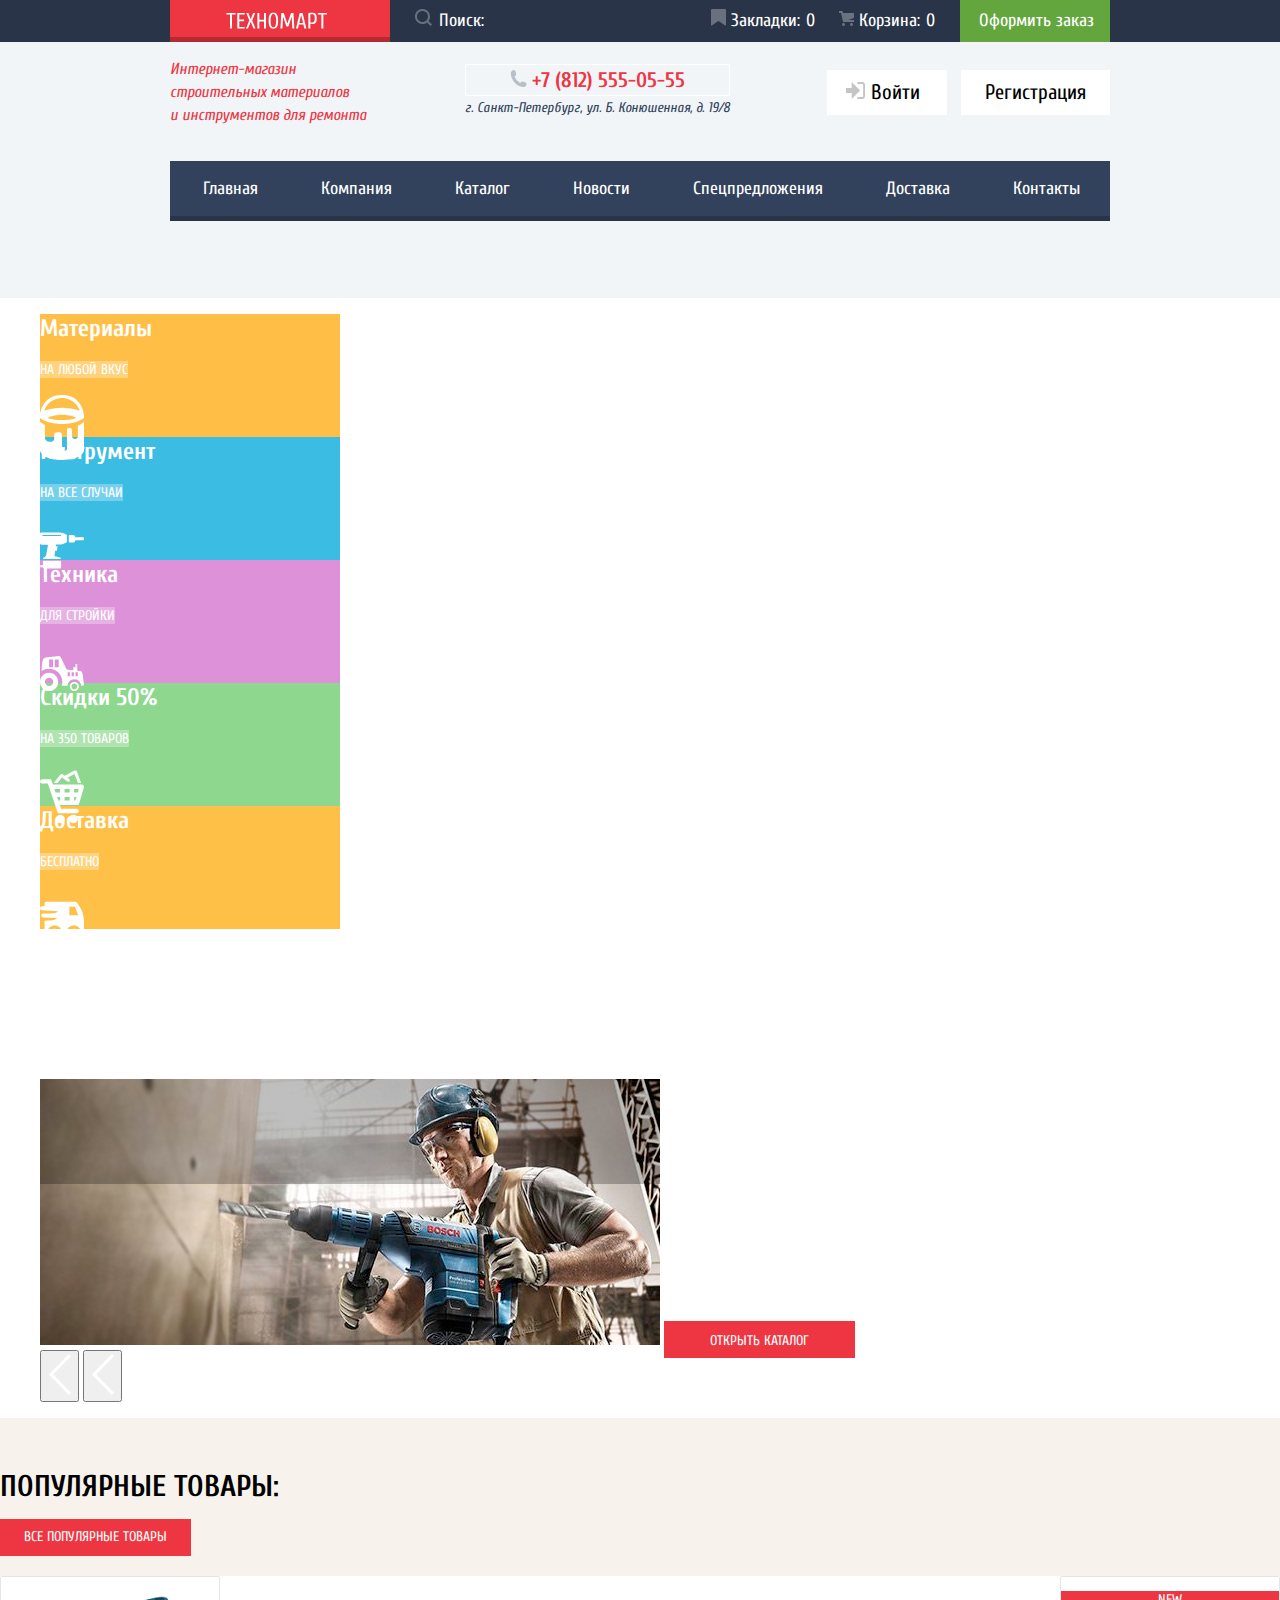
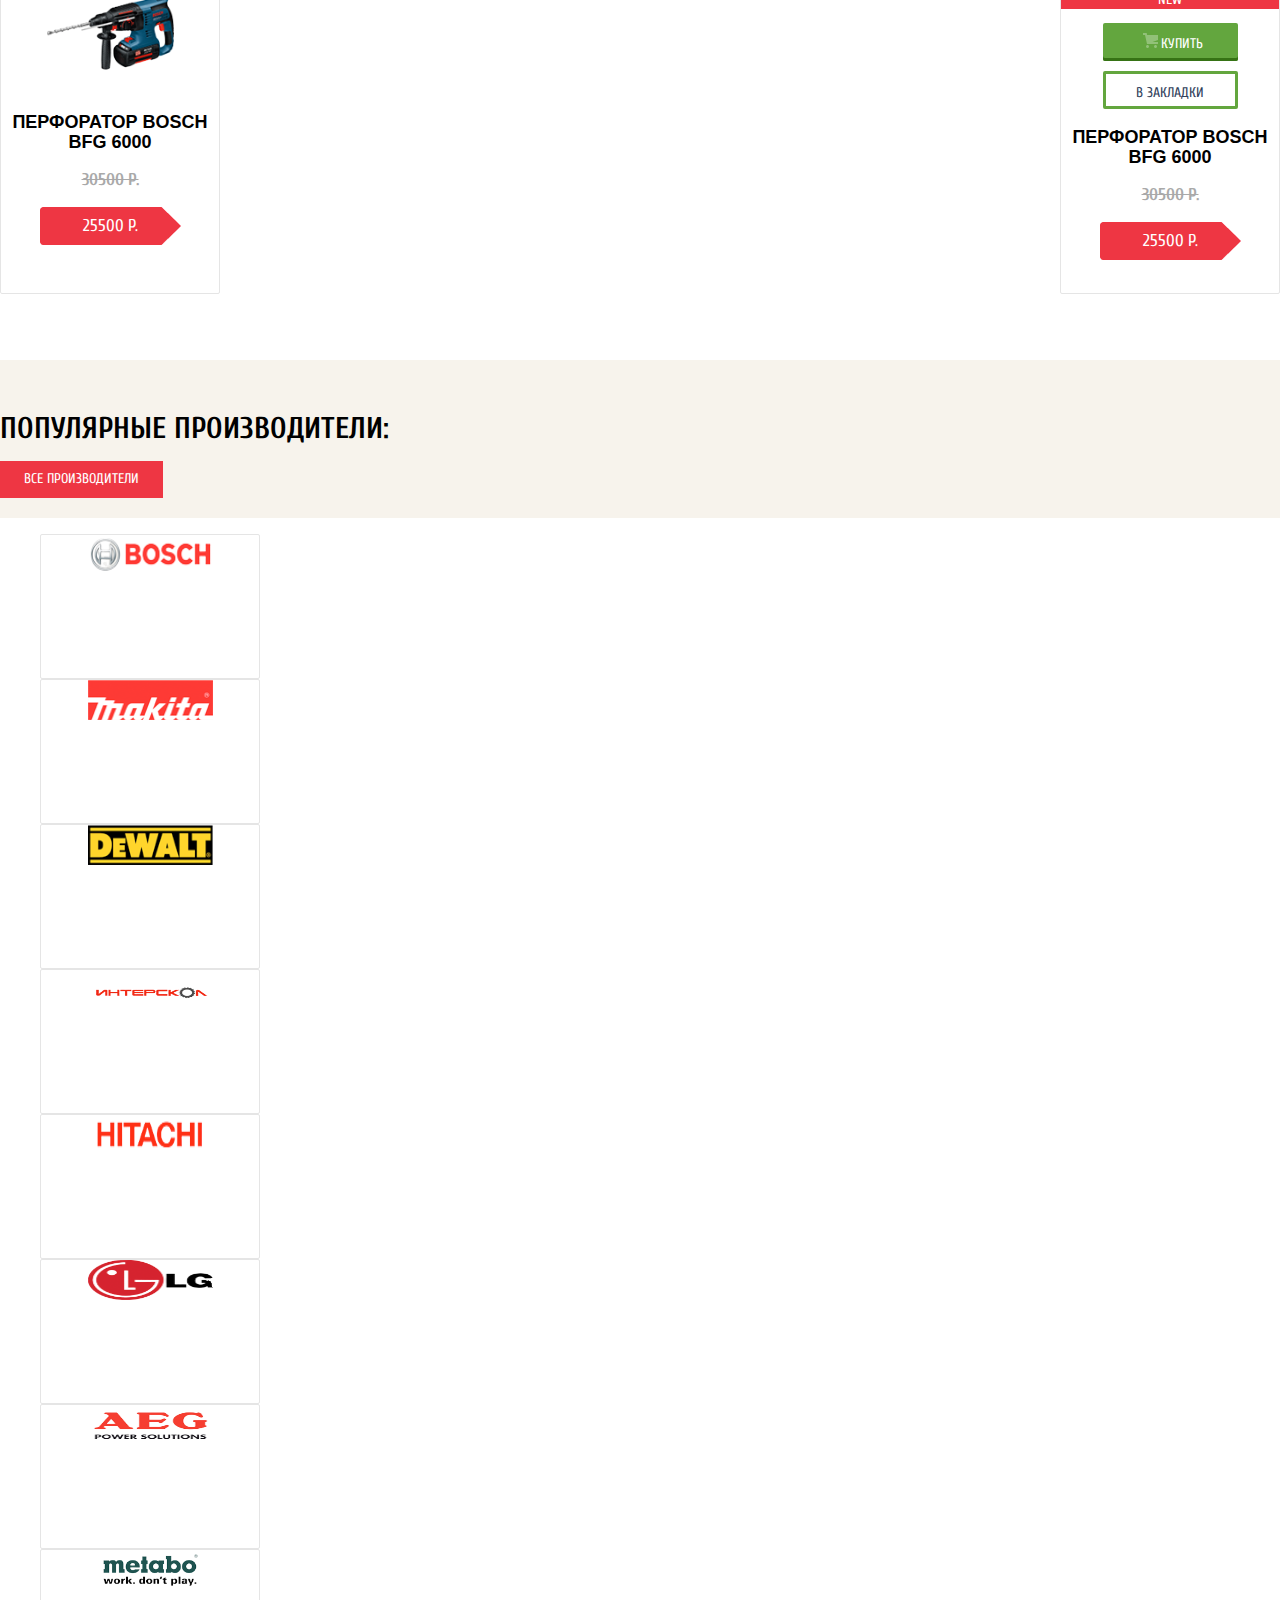
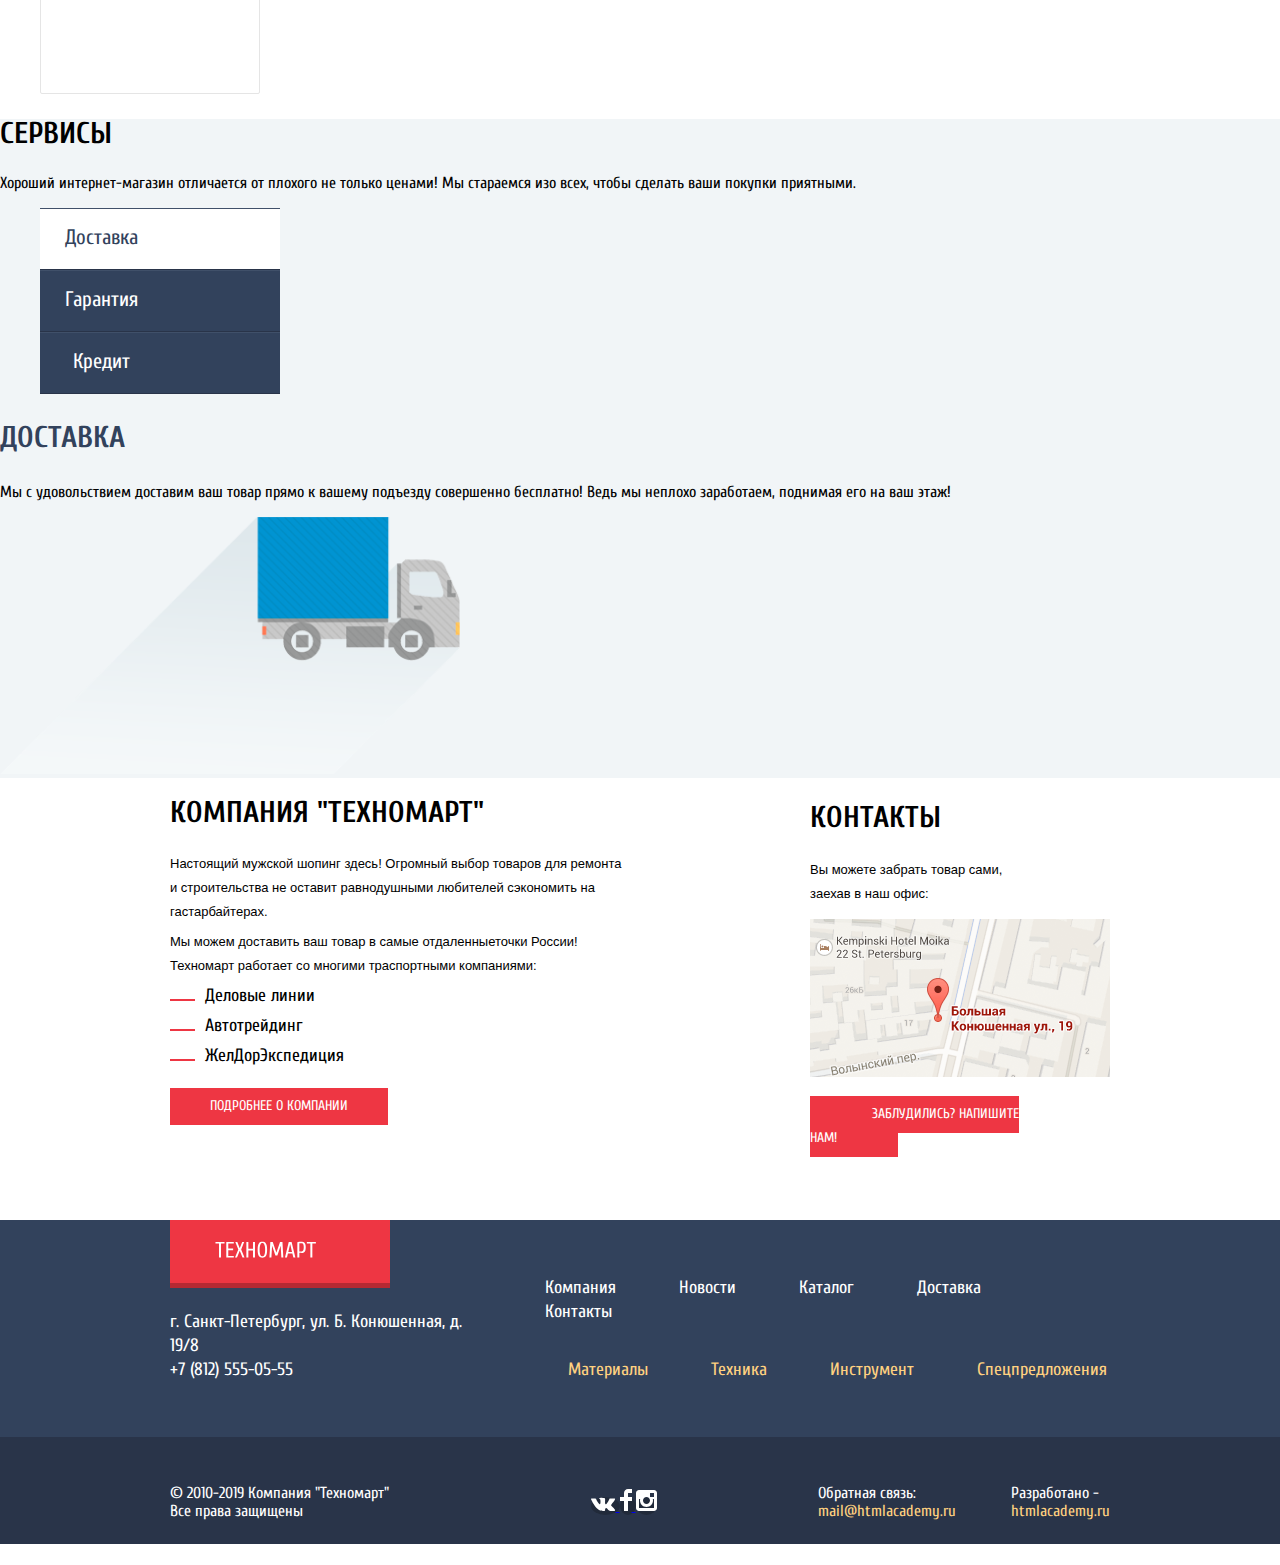
<file: index.html>
<!DOCTYPE html>
<html lang="ru">

<head>
  <meta charset="utf-8">
  <meta name="keywords" content="интернет-магазин, строительные-материалы, ремонт, инструменты">
  <meta name="description" content="Интернет-магазин строительных материалов и инструментов для ремонта">
  <title>Техномарт</title>
  <link rel="stylesheet" href="https://fonts.googleapis.com/css2?family=Cuprum:ital,wght@0,400;0,700;1,400&display=swap">
  <link rel="stylesheet" href="css/normalize.css">
  <link rel="stylesheet" href="css/style.css">
</head>

<body>

  <header>

    <div class="header_menu">
      <div class="header_menu_content container">

      <a class="logo_box">
        <img src="img/logo.svg" width="107" height="17" alt="логотип техномарт">
      </a>
      <form class="header_menu_btn btn_search" action="https://echo.htmlacademy.ru" method="get">
        <img src="img/icon_search.svg" width="17" height="17" alt="">
        <input class="search_field" type="search" placeholder="Поиск:" aria-label="поиск">
      </form>
      <a class="header_menu_btn" href="blank.html" aria-label="закладки">
        <img src="img/icon_bookmark.svg" width="15" height="15" alt="">
        <span>Закладки:</span>
        <span class="counter">0</span>
      </a>
      <a class="header_menu_btn" href="blank.html" aria-label="корзина">
        <img src="img/icon_cart.svg" width="15" height="15" alt="">
        <span>Корзина:</span>
        <span class="counter">0</span>
      </a>
      <a class="header_menu_btn btn_buy" href="blank.html">Оформить заказ</a>

    </div>
  </div>

  <div class="header_info">
    <div class="container">
      <div class="header_info_content">

        <p class="header_about">
          Интернет-магазин
          строительных материалов<br>
          и инструментов для ремонта
        </p>

        <div class="header_contacts">
          <div class="header_phone">
            <img src="img/icon_phone.svg" width="17" height="17" alt=""/>
            <span>+7 (812) 555-05-55</span>
          </div>
          <address>
            г. Санкт-Петербург, ул. Б. Конюшенная, д. 19/8
          </address>
        </div>

        <div class="header_user_menu">
          <a class="btn_login" href="blank.html" aria-label="войти">
            <img src="img/icon_login.svg" width="20" height="17" alt="">
            <span>Войти</span>
          </a>
          <a class="btn_signup" href="blank.html">Регистрация</a>
        </div>

      </div>

      <nav class="header_nav">
        <ul>
          <li>
            <a href="blank.html">Главная</a>
          </li>
          <li>
            <a href="blank.html">Компания</a>
          </li>
          <li>
            <a href="catalog.html">Каталог</a>
          </li>
          <li>
            <a href="blank.html">Новости</a>
          </li>
          <li>
            <a href="blank.html">Спецпредложения</a>
          </li>
          <li>
            <a href="blank.html">Доставка</a>
          </li>
          <li>
            <a href="blank.html">Контакты</a>
          </li>
        </ul>
      </nav>

    <div class="header_spacer">
    </div>

    </div>
  </div>

</header>

<main>

  <ul class="cards_grid">
    <li>
      <div class="cards_grid_item card_bg_materials">
        <p class="cards_grid_item_mark visually_hidden">new</p>
        <div class="cards_grid_item_text">
          <p class="cards_grid_item_title">Материалы</p>
          <p><a class="cards_grid_item_desc" href="#">на любой вкус</a></p>
        </div>
        <img src="img/icon_materials.svg" width="78" height="62" alt="">
      </div>
    </li>
    <li>
      <div class="cards_grid_item card_bg_tools">
        <p class="cards_grid_item_mark visually_hidden">new</p>
        <div class="cards_grid_item_text">
          <p class="cards_grid_item_title">Инструмент</p>
          <p><a class="cards_grid_item_desc" href="#">на все случаи</a></p>
        </div>
        <img src="img/icon_tools.svg" width="78" height="62" alt="">
      </div>
    </li>
    <li>
      <div class="cards_grid_item card_bg_tech">
        <p class="cards_grid_item_mark visually_hidden">new</p>
        <div class="cards_grid_item_text">
          <p class="cards_grid_item_title">Техника</p>
          <p><a class="cards_grid_item_desc" href="#">для стройки</a></p>
        </div>
        <img src="img/icon_tech.svg" width="78" height="62" alt="">
      </div>
    </li>
    <li>
      <div class="cards_grid_item card_bg_discounts">
        <p class="cards_grid_item_mark visually_hidden">new</p>
        <div class="cards_grid_item_text">
          <p class="cards_grid_item_title">Скидки 50%</p>
          <p><a class="cards_grid_item_desc" href="#">на 350 товаров</a></p>
        </div>
        <img src="img/icon_discounts.svg" width="78" height="62" alt="">
      </div>
    </li>
    <li>
      <div class="cards_grid_item card_bg_delivery">
        <p class="cards_grid_item_mark visually_hidden">new</p>
        <div class="cards_grid_item_text">
          <p class="cards_grid_item_title">Доставка</p>
          <p><a class="cards_grid_item_desc" href="#">бесплатно</a></p>
        </div>
        <img src="img/icon_delivery.svg" width="78" height="62" alt="">
      </div>
    </li>
    <li>
      <div class="slideshow">
        <div class="slideshow_current">
          <p class="slideshow_title">перфораторы</p>
          <p class="slideshow_desc">Настоящие мужские игрушки</p>
          <img src="img/perforators.jpg" width="620" height="266" alt="суровый мужик с крутым перфоратором">
          <a href="catalog.html">открыть каталог</a>
        </div>
        <button type="button">
          <img src="img/icon_button_left.svg" width="23" height="41" alt="кнопка влево">
        </button>
        <button type="button">
          <img src="img/icon_button_left.svg" width="23" height="41" alt="кнопка вправо">
        </button>
      </div>
    </li>
  </ul>

  <section>
    <div class="main_section_header">
      <h2>популярные товары:</h2>
      <a href="blank.hml">все популярные товары</a>
    </div>
    <ul class="catalog_list">

      <!-- product 1 -->
      <li class="catalog_item">
        <p class="catalog_item_mark visually_hidden">new</p>
        <div class="catalog_active_item_buttons visually_hidden">
          <a class="catalog_item_to_cart" href="popup_buy.html">
            <img src="img/icon_cart.svg" width="15" height="15" alt="">купить</a>
          <a class="catalog_item_to_bookmarks" href="#">в закладки</a>
        </div>
        <a href="blank.html">
          <img src="img/perforator_bosh_bfg6000.png" width="127" height="112" alt="Перфоратор BOSCH BFG 6000">
        </a>
        <h3>Перфоратор BOSCH BFG 6000</h3>
        <div class="product_prices">
          <p>30500 P.</p>
          <button type="button">25500 Р.</button>
        </div>
      </li>

      <!-- product 2 -->
      <li class="catalog_item">
        <p class="catalog_item_mark">new</p>
        <div class="catalog_active_item_buttons">
          <a class="catalog_item_to_cart" href="popup_buy.html">
            <img src="img/icon_cart.svg" width="15" height="15" alt="">купить</a>
          <a class="catalog_item_to_bookmarks" href="#">в закладки</a>
        </div>
        <a href="blank.html" class="visually_hidden">
          <img src="img/perforator_bosh_bfg6000.png" width="127" height="112" alt="Перфоратор BOSCH BFG 6000">
        </a>
        <h3>Перфоратор BOSCH BFG 6000</h3>
        <div class="product_prices">
          <p>30500 P.</p>
          <button type="button">25500 Р.</button>
        </div>
      </li>

    </ul>
  </section>

  <section>
    <div class="main_section_header">
      <h2>популярные производители:</h2>
      <a href="blank.hml">все производители</a>
    </div>
    <ul class="manufacturer_list">
      <li class="manufacturer_item">
        <a href="blank.html" aria-label="производитель BOSH">
          <img src="img/logo_bosch.png" width="125" height="40" alt="logo BOSCH">
        </a>
      </li>
      <li class="manufacturer_item">
        <a href="blank.html" aria-label="производитель Makita">
          <img src="img/logo_makita.png" width="125" height="40" alt="logo Makita">
        </a>
      </li>
      <li class="manufacturer_item">
        <a href="blank.html" aria-label="производитель DEWALT">
          <img src="img/logo_dewalt.png" width="125" height="40" alt="logo DEWALT">
        </a>
      </li>
      <li class="manufacturer_item">
        <a href="blank.html" aria-label="производитель ИНТЕРСКОЛ">
          <img src="img/logo_interskol.png" width="125" height="40" alt="logo ИНТЕРСКОЛ">
        </a>
      </li>
      <li class="manufacturer_item">
        <a href="blank.html" aria-label="производитель HITACHI">
          <img src="img/logo_hitachi.png" width="125" height="40" alt="logo HITACHI">
        </a>
      </li>
      <li class="manufacturer_item">
        <a href="blank.html" aria-label="производитель LG">
          <img src="img/logo_lg.png" width="125" height="40" alt="logo LG">
        </a>
      </li>
      <li class="manufacturer_item">
        <a href="blank.html" aria-label="производитель AEG">
          <img src="img/logo_aeg.png" width="125" height="40" alt="logo AEG">
        </a>
      </li>
      <li class="manufacturer_item">
        <a href="blank.html" aria-label="производитель METABO">
          <img src="img/logo_metabo.png" width="125" height="40" alt="logo METABO">
        </a>
      </li>
    </ul>
  </section>

  <section class="services">
    <h2>сервисы</h2>
    <p>
      Хороший интернет-магазин отличается от плохого не только ценами!
      Мы стараемся изо всех, чтобы сделать ваши покупки приятными.
    </p>
    <div class="vertical_tabs">
      <ul class="vertical_tabs_menu">
        <li class="vertical_tabs_menu_item vertical_tabs_menu_item_active">
          <a href="#">Доставка</a>
        </li>
        <li class="vertical_tabs_menu_item">
          <a href="#">Гарантия</a>
        </li>
        <li class="vertical_tabs_menu_item">
          <a href="#">Кредит</a>
        </li>
      </ul>
      <div class="vertical_tabs_content">
        <section class="vertical_tabs_active">
          <h3>Доставка</h3>
          <p>
            Мы с удовольствием доставим ваш товар прямо
            к вашему подъезду совершенно бесплатно!
            Ведь мы неплохо заработаем,
            поднимая его на ваш этаж!
          </p>
          <a>
            <img src="img/delivery.png" width="460" height="260" alt="машинка символ доставки">
          </a>
        </section>
      </div>
    </div>
  </section>

  <div class="container">
    <div class="main_info">

      <section class="about">
        <h1>компания "техномарт"</h1>
        <p>
          Настоящий мужской шопинг здесь! Огромный выбор товаров для
          ремонта и строительства не оставит равнодушными любителей сэкономить
          на гастарбайтерах.
        </p>
        <div>
          <p>
            Мы можем доставить ваш товар в самые отдаленныеточки России!<br>
            Техномарт работает со многими траспортными компаниями:
          </p>
          <ul>
            <li>Деловые линии</li>
            <li>Автотрейдинг</li>
            <li>ЖелДорЭкспедиция</li>
          </ul>
        </div>
        <a class="link_important link_about_company" href="blank.html">ПОДРОБНЕЕ О КОМПАНИИ</a>
      </section>

      <section class="contacts">
        <h2>контакты</h2>
        <p>
          Вы можете забрать товар сами,<br>
          заехав в наш офис:
        </p>
        <div class="map">
          <img src="img/map.png" width="300" height="158" alt="карта показывающая как проехать в магазин">
        </div>
        <a class="link_important link_write_us" href="blank">ЗАБЛУДИЛИСЬ? НАПИШИТЕ НАМ!</a>
      </section>

    </div>
  </div>

</main>


<footer>

  <div class="footer_info">
    <div class="container">

      <div class="footer_info_content">

        <div class="footer_company_info">
          <a class="logo_box">
            <img src="img/logo.svg" width="136" height="21" alt="Логотип Техномарт">
          </a>
          <p class="footer_contacts">
          г. Санкт-Петербург, ул. Б. Конюшенная, д. 19/8<br>
          +7 (812) 555-05-55
          </p>
        </div>

        <div class="footer_nav">
          <ul class="footer_nav_main">
            <li><a href="blank.html">Компания</a></li>
            <li><a href="blank.html">Новости</a></li>
            <li><a href="catalog.html">Каталог</a></li>
            <li><a href="blank.html">Доставка</a></li>
            <li><a href="blank.html">Контакты</a></li>
          </ul>
          <ul class="footer_nav_subsections" >
            <li><a href="blank.html">Материалы</a></li>
            <li><a href="blank.html">Техника</a></li>
            <li><a href="blank.html">Инструмент</a></li>
            <li><a href="blank.html">Спецпредложения</a></li>
          </ul>
        </div>


      </div>
    </div>
  </div>

  <div class="footer_menu">
    <div class="footer_menu_content container">

      <p>
        &copy; 2010-2019 Компания "Техномарт"<br>
        Все права защищены
      </p>

      <section class="social_links">
        <h2 class="visually_hidden">соцсети</h2>
        <ul>
          <li class="social_links_item">
            <a href="#" aria-label="vkontakte">
              <img src="img/icon_vk.svg" width="25" height="15" alt="vkontakte">
            </a>
          </li>
          <li class="social_links_item">
            <a href="#" aria-label="facebook">
              <img src="img/icon_fb.svg" width="12" height="22" alt="facebook">
            </a>
          </li>
          <li class="social_links_item">
            <a href="#" aria-label="instagram">
              <img src="img/icon_insta.svg" width="21" height="21" alt="instagram">
            </a>
          </li>
        </ul>
      </section>

      <div class="copyright">
        <p>
          Обратная связь:<br>
          <a href="mailto:main@htmlacademy.ru">mail@htmlacademy.ru</a>
        </p>
        <p>
          Разработано -<br>
          <a href="htmlacademy.ru">htmlacademy.ru</a>
        </p>
      </div>

    </div>
  </div>

</footer>


<!-- popup map -->
<div class="visually_hidden">
  <!-- TODO map -->
  <button type="button">
    <img src="img/icon_close.svg" width="21" height="21" alt="">
  </button>
</div>


</body>
</html>
</file>
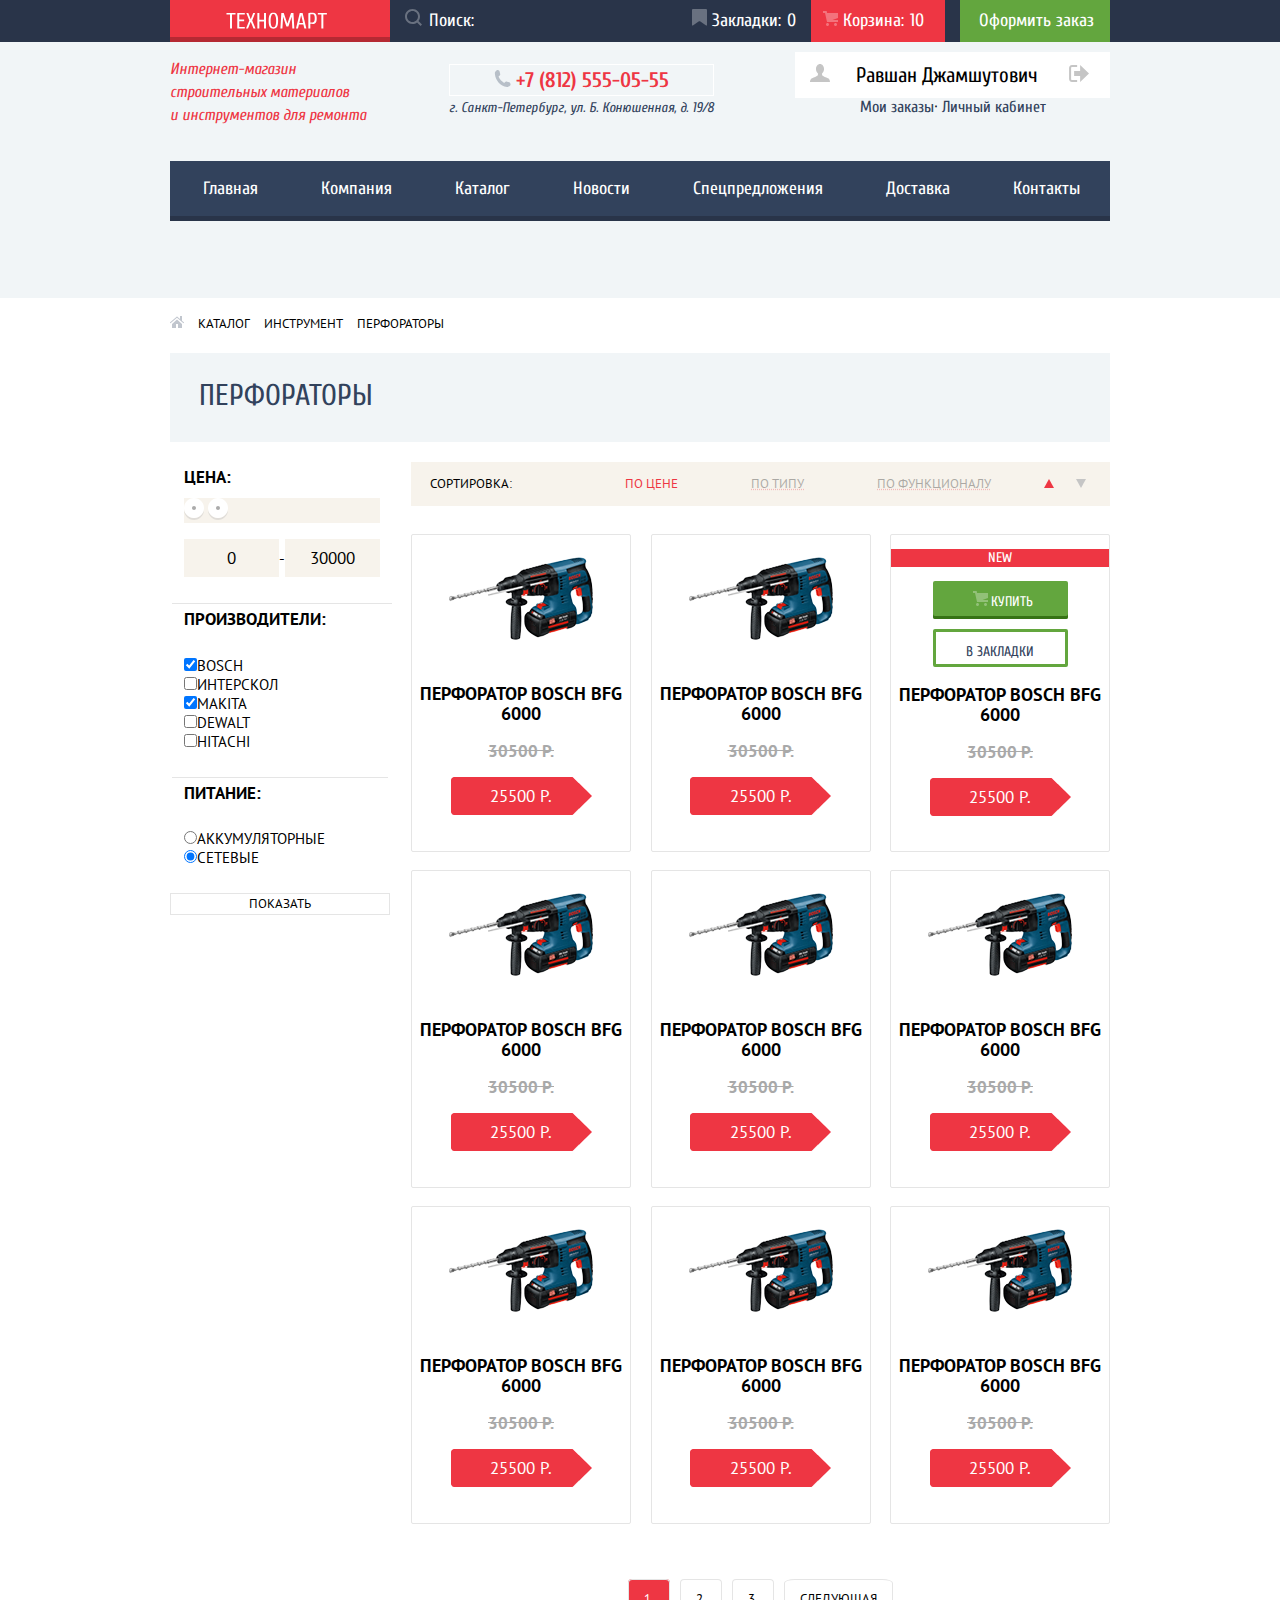
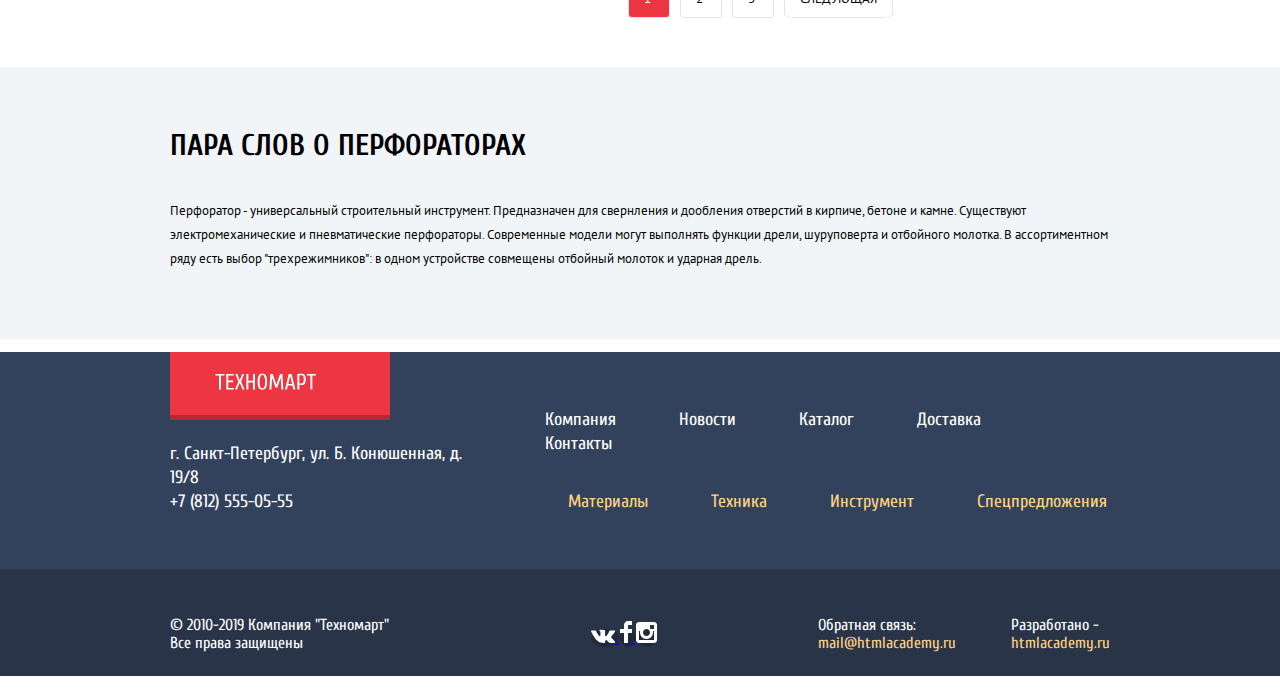
<file: catalog.html>
<!DOCTYPE html>
<html lang="ru">

<head>
  <meta charset="utf-8">
  <title>Техномарт: каталог</title>
  <link rel="stylesheet" href="https://fonts.googleapis.com/css2?family=Cuprum:ital,wght@0,400;0,700;1,400&display=swap">
  <link rel="stylesheet" href="https://fonts.googleapis.com/css2?family=PT+Sans:wght@400;700&display=swap">
  <link rel="stylesheet" href="css/normalize.css">
  <link rel="stylesheet" href="css/style.css">
</head>

<body>

<header>

  <div class="header_menu">
    <div class="header_menu_content container">

      <a class="logo_box">
        <img src="img/logo.svg" width="107" height="17" alt="логотип техномарт">
      </a>
      <form class="header_menu_btn btn_search" action="https://echo.htmlacademy.ru" method="get">
        <img src="img/icon_search.svg" width="17" height="17" alt="">
        <input class="search_field" type="search" placeholder="Поиск:" aria-label="поиск">
      </form>
      <a class="header_menu_btn" href="blank.html" aria-label="закладки">
        <img src="img/icon_bookmark.svg" width="15" height="15" alt="">
        <span>Закладки:</span>
        <span class="counter">0</span>
      </a>
      <a class="header_menu_btn btn_cart cart_not_empty" href="blank.html" aria-label="корзина">
        <img src="img/icon_cart.svg" width="15" height="15" alt="">
        <span>Корзина:</span>
        <span class="counter">10</span>
      </a>
      <a class="header_menu_btn btn_buy" href="blank.html">Оформить заказ</a>

    </div>
  </div>

  <div class="header_info">
    <div class="container">
      <div class="header_info_content">

        <p class="header_about">
          Интернет-магазин
          строительных материалов<br>
          и инструментов для ремонта
        </p>

        <div class="header_contacts">
          <div class="header_phone">
            <img src="img/icon_phone.svg" width="17" height="17" alt=""/>
            <span>+7 (812) 555-05-55</span>
          </div>
          <address>
            г. Санкт-Петербург, ул. Б. Конюшенная, д. 19/8
          </address>
        </div>

        <div class="header_user_menu">
          <a class="btn_profile" href="blank.html" aria-label="личный кабинет">
            <img src="img/icon_user.svg" width="20" height="18" alt=""/>
            <span>Равшан Джамшутович</span>
            <img src="img/icon_logout.svg" width="20" height="18" alt=""/>
          </a>
          <ul class="sublinks">
            <li><a href="blank.html">Мои заказы</a></li>
            <li><a href="blank.html">Личный кабинет</a></li>
          </ul>
        </div>

      </div>

      <nav class="header_nav">
        <ul>
          <li>
            <a href="blank.html">Главная</a>
          </li>
          <li>
            <a href="blank.html">Компания</a>
          </li>
          <li>
            <a href="catalog.html">Каталог</a>
          </li>
          <li>
            <a href="blank.html">Новости</a>
          </li>
          <li>
            <a href="blank.html">Спецпредложения</a>
          </li>
          <li>
            <a href="blank.html">Доставка</a>
          </li>
          <li>
            <a href="blank.html">Контакты</a>
          </li>
        </ul>
      </nav>

    <div class="header_spacer">
    </div>

    </div>
  </div>

</header>

<main>

  <div class="container">

    <div class="nav_path">
      <ul>
        <li>
          <a href="index.html" aria-label="домой">
            <img src="img/icon_home.svg" width="14" height="12" alt=""/>
          </a>
        </li>
        <li><a href="catalog.html">Каталог</a></li>
        <li><a href="blank.html">Инструмент</a></li>
        <li><span>Перфораторы</span></li>
      </ul>
    </div>

    <div class="catalog_product_name">
      <h1>перфораторы</h1>
    </div>

    <div class="catalog_block">

      <section class="catalog_filter">
        <h3 class="visually_hidden">фильтр:</h3>
        <form action="https://echo.htmlacademy.ru" method="get">
          <fieldset>
            <legend>цена:</legend>
            <div class="price_range_slider">
              <img src="img/icon_range_slider.svg" width="20" height="22" alt=""/>
              <img src="img/icon_range_slider.svg" width="20" height="22" alt=""/>
            </div>
            <p class="price_range"><span>0</span>-<span>30000</span></p>
          </fieldset>
          <fieldset>
            <legend>производители:</legend>
            <ul>
              <li>
                <label><input type="checkbox" name="manufacturer_name" value="BOSCH" checked>BOSCH</label>
              </li>
              <li>
                <label><input type="checkbox" name="manufacturer_name" value="ИНТЕРСКОЛ">ИНТЕРСКОЛ</label>
              </li>
              <li>
                <label><input type="checkbox" name="manufacturer_name" value="MAKITA" checked>MAKITA</label>
              </li>
              <li>
                <label><input type="checkbox" name="manufacturer_name" value="DEWALT">DEWALT</label>
              </li>
              <li>
                <label><input type="checkbox" name="manufacturer_name" value="HITACHI">HITACHI</label>
              </li>
            </ul>
          </fieldset>
          <fieldset>
            <legend>питание:</legend>
            <ul>
              <li>
                <label><input type="radio" name="power_source_type" value="battery" checked>аккумуляторные</label>
              </li>
              <li>
                <label><input type="radio" name="power_source_type" value="network" checked>сетевые</label>
              </li>
            </ul>
          </fieldset>
          <button type="submit">Показать</button>
        </form>
      </section>

      <div class="catalog_content">

        <div class="catalog_sort">
          <p>сортировка:</p>
          <ul class="catalog_sort_types">
            <li><a class="catalog_sort_current">по цене</a></li>
            <li><a href="#">по типу</a></li>
            <li><a href="#">по функционалу</a></li>
          </ul>
          <div class="catalog_sort_buttons">
            <!-- asc/desc sort -->
            <a class="btn_sort_asc" href="blank.html">
              <img src="img/icon_sort_asc.svg" width="10" height="10" alt="по возрастанию">
            </a>
            <a class="btn_sort_desc" href="blank.html">
              <img src="img/icon_sort_desc.svg" width="10" height="10" alt="по убыванию">
            </a>
          </div>
        </div>

        <ul class="catalog_list">

          <!-- product 1 -->
          <li class="catalog_item">
            <p class="catalog_item_mark visually_hidden">new</p>
            <div class="catalog_active_item_buttons visually_hidden">
              <a class="catalog_item_to_cart" href="popup_buy.html">
                <img src="img/icon_cart.svg" width="15" height="15" alt="">купить</a>
              <a class="catalog_item_to_bookmarks" href="#">в закладки</a>
            </div>
            <a class="catalog_item_image" href="blank.html">
              <img src="img/perforator_bosh_bfg6000.png" width="144" height="128" alt="Перфоратор BOSCH BFG 6000">
            </a>
            <h3>Перфоратор BOSCH BFG 6000</h3>
            <div class="product_prices">
              <p>30500 P.</p>
              <button type="button">25500 Р.</button>
            </div>
          </li>

          <!-- product 2 -->
          <li class="catalog_item">
            <p class="catalog_item_mark visually_hidden">new</p>
            <div class="catalog_active_item_buttons visually_hidden">
              <a class="catalog_item_to_cart" href="popup_buy.html">
                <img src="img/icon_cart.svg" width="15" height="15" alt="">купить</a>
              <a class="catalog_item_to_bookmarks" href="#">в закладки</a>
            </div>
            <a class="catalog_item_image" href="blank.html">
              <img src="img/perforator_bosh_bfg6000.png" width="144" height="128" alt="Перфоратор BOSCH BFG 6000">
            </a>
            <h3>Перфоратор BOSCH BFG 6000</h3>
            <div class="product_prices">
              <p>30500 P.</p>
              <button type="button">25500 Р.</button>
            </div>
          </li>

          <!-- product 3 -->
          <li class="catalog_item">
            <p class="catalog_item_mark">new</p>
            <div class="catalog_active_item_buttons">
              <a class="catalog_item_to_cart" href="popup_buy.html">
                <img src="img/icon_cart.svg" width="15" height="15" alt="">купить</a>
              <a class="catalog_item_to_bookmarks" href="#">в закладки</a>
            </div>
            <a class="catalog_item_image visually_hidden" href="blank.html">
              <img src="img/perforator_bosh_bfg6000.png" width="144" height="128" alt="Перфоратор BOSCH BFG 6000">
            </a>
            <h3>Перфоратор BOSCH BFG 6000</h3>
            <div class="product_prices">
              <p>30500 P.</p>
              <button type="button">25500 Р.</button>
            </div>
          </li>


          <!-- product 4 -->
          <li class="catalog_item">
            <p class="catalog_item_mark visually_hidden">new</p>
            <div class="catalog_active_item_buttons visually_hidden">
              <a class="catalog_item_to_cart" href="popup_buy.html">
                <img src="img/icon_cart.svg" width="15" height="15" alt="">купить</a>
              <a class="catalog_item_to_bookmarks" href="#">в закладки</a>
            </div>
            <a class="catalog_item_image" href="blank.html">
              <img src="img/perforator_bosh_bfg6000.png" width="144" height="128" alt="Перфоратор BOSCH BFG 6000">
            </a>
            <h3>Перфоратор BOSCH BFG 6000</h3>
            <div class="product_prices">
              <p>30500 P.</p>
              <button type="button">25500 Р.</button>
            </div>
          </li>

          <!-- product 5 -->
          <li class="catalog_item">
            <p class="catalog_item_mark visually_hidden">new</p>
            <div class="catalog_active_item_buttons visually_hidden">
              <a class="catalog_item_to_cart" href="popup_buy.html">
                <img src="img/icon_cart.svg" width="15" height="15" alt="">купить</a>
              <a class="catalog_item_to_bookmarks" href="#">в закладки</a>
            </div>
            <a class="catalog_item_image" href="blank.html">
              <img src="img/perforator_bosh_bfg6000.png" width="144" height="128" alt="Перфоратор BOSCH BFG 6000">
            </a>
            <h3>Перфоратор BOSCH BFG 6000</h3>
            <div class="product_prices">
              <p>30500 P.</p>
              <button type="button">25500 Р.</button>
            </div>
          </li>

          <!-- product 6 -->
          <li class="catalog_item">
            <p class="catalog_item_mark visually_hidden">new</p>
            <div class="catalog_active_item_buttons visually_hidden">
              <a class="catalog_item_to_cart" href="popup_buy.html">
                <img src="img/icon_cart.svg" width="15" height="15" alt="">купить</a>
              <a class="catalog_item_to_bookmarks" href="#">в закладки</a>
            </div>
            <a class="catalog_item_image" href="blank.html">
              <img src="img/perforator_bosh_bfg6000.png" width="144" height="128" alt="Перфоратор BOSCH BFG 6000">
            </a>
            <h3>Перфоратор BOSCH BFG 6000</h3>
            <div class="product_prices">
              <p>30500 P.</p>
              <button type="button">25500 Р.</button>
            </div>
          </li>

          <!-- product 7 -->
          <li class="catalog_item">
            <p class="catalog_item_mark visually_hidden">new</p>
            <div class="catalog_active_item_buttons visually_hidden">
              <a class="catalog_item_to_cart" href="popup_buy.html">
                <img src="img/icon_cart.svg" width="15" height="15" alt="">купить</a>
              <a class="catalog_item_to_bookmarks" href="#">в закладки</a>
            </div>
            <a class="catalog_item_image" href="blank.html">
              <img src="img/perforator_bosh_bfg6000.png" width="144" height="128" alt="Перфоратор BOSCH BFG 6000">
            </a>
            <h3>Перфоратор BOSCH BFG 6000</h3>
            <div class="product_prices">
              <p>30500 P.</p>
              <button type="button">25500 Р.</button>
            </div>
          </li>

          <!-- product 8 -->
          <li class="catalog_item">
            <p class="catalog_item_mark visually_hidden">new</p>
            <div class="catalog_active_item_buttons visually_hidden">
              <a class="catalog_item_to_cart" href="popup_buy.html">
                <img src="img/icon_cart.svg" width="15" height="15" alt="">купить</a>
              <a class="catalog_item_to_bookmarks" href="#">в закладки</a>
            </div>
            <a class="catalog_item_image" href="blank.html">
              <img src="img/perforator_bosh_bfg6000.png" width="144" height="128" alt="Перфоратор BOSCH BFG 6000">
            </a>
            <h3>Перфоратор BOSCH BFG 6000</h3>
            <div class="product_prices">
              <p>30500 P.</p>
              <button type="button">25500 Р.</button>
            </div>
          </li>

          <!-- product 9 -->
          <li class="catalog_item">
            <p class="catalog_item_mark visually_hidden">new</p>
            <div class="catalog_active_item_buttons visually_hidden">
              <a class="catalog_item_to_cart" href="popup_buy.html">
                <img src="img/icon_cart.svg" width="15" height="15" alt="">купить</a>
              <a class="catalog_item_to_bookmarks" href="#">в закладки</a>
            </div>
            <a class="catalog_item_image" href="blank.html">
              <img src="img/perforator_bosh_bfg6000.png" width="144" height="128" alt="Перфоратор BOSCH BFG 6000">
            </a>
            <h3>Перфоратор BOSCH BFG 6000</h3>
            <div class="product_prices">
              <p>30500 P.</p>
              <button type="button">25500 Р.</button>
            </div>
          </li>

        </ul>

        <ul class="catalog_pagination">
          <li class="catalog_pagination_current_page">
            <a title="текущая страница" aria-label="текущая страница 1">1</a>
          </li>
          <li>
            <a href="#" aria-label="страница 2">2</a>
          </li>
          <li>
            <a href="#" aria-label="страница 3">3</a>
          </li>
          <li>
            <a href="#" aria-label="следующая страница">следующая</a>
          </li>
        </ul>

      </div>

    </div>
  </div> <!-- container -->

  <section class="catalog_product_info">
    <div class="container">
      <h2>пара слов о перфораторах</h2>
      <p>
        Перфоратор - универсальный строительный инструмент.
        Предназначен для свернления и дообления отверстий в кирпиче, бетоне и камне.
        Существуют электромеханические и пневматические перфораторы.
        Современные модели могут выполнять функции дрели, шуруповерта и отбойного молотка.
        В ассортиментном ряду есть выбор "трехрежимников": в одном устройстве совмещены отбойный молоток и ударная дрель.
      </p>
    </div>
  </section>

</main>


<footer>

  <div class="footer_info">
    <div class="container">

      <div class="footer_info_content">

        <div class="footer_company_info">
          <a class="logo_box">
            <img src="img/logo.svg" width="136" height="21" alt="Логотип Техномарт">
          </a>
          <p class="footer_contacts">
          г. Санкт-Петербург, ул. Б. Конюшенная, д. 19/8<br>
          +7 (812) 555-05-55
          </p>
        </div>

        <div class="footer_nav">
          <ul class="footer_nav_main">
            <li><a href="blank.html">Компания</a></li>
            <li><a href="blank.html">Новости</a></li>
            <li><a href="catalog.html">Каталог</a></li>
            <li><a href="blank.html">Доставка</a></li>
            <li><a href="blank.html">Контакты</a></li>
          </ul>
          <ul class="footer_nav_subsections" >
            <li><a href="blank.html">Материалы</a></li>
            <li><a href="blank.html">Техника</a></li>
            <li><a href="blank.html">Инструмент</a></li>
            <li><a href="blank.html">Спецпредложения</a></li>
          </ul>
        </div>


      </div>
    </div>
  </div>

  <div class="footer_menu">
    <div class="footer_menu_content container">

      <p>
        &copy; 2010-2019 Компания "Техномарт"<br>
        Все права защищены
      </p>

      <section class="social_links">
        <h2 class="visually_hidden">соцсети</h2>
        <ul>
          <li class="social_links_item">
            <a href="#" aria-label="vkontakte">
              <img src="img/icon_vk.svg" width="25" height="15" alt="vkontakte">
            </a>
          </li>
          <li class="social_links_item">
            <a href="#" aria-label="facebook">
              <img src="img/icon_fb.svg" width="12" height="22" alt="facebook">
            </a>
          </li>
          <li class="social_links_item">
            <a href="#" aria-label="instagram">
              <img src="img/icon_insta.svg" width="21" height="21" alt="instagram">
            </a>
          </li>
        </ul>
      </section>

      <div class="copyright">
        <p>
          Обратная связь:<br>
          <a href="mailto:main@htmlacademy.ru">mail@htmlacademy.ru</a>
        </p>
        <p>
          Разработано -<br>
          <a href="htmlacademy.ru">htmlacademy.ru</a>
        </p>
      </div>

    </div>
  </div>

</footer>


<!-- popup_buy -->
<div class="visually_hidden">
  <p>
    <img src="img/icon_mark.svg" width="66" height="66" alt="">
    <span>товар добавлен в корзину!</span>
  </p>
  <p>
    <a href="blank.html">oформить заказ</a>
    <button type="button">продолжить покупки</button>
  </p>
  <button type="button">
    <img src="img/icon_close.svg" width="21" height="21" alt="">
  </button>
</div>


</body>
</html>
</file>
<file: css/style.css>
/* ------------------------------------------------------------------------- */
/* vars  */

:root {
  --basic-background: #F1F5F7;

  --basic-white: #FFFFFF;
  --basic-white-opacity: rgba(255, 255, 255, 0.3);
  --basic-black: #000000;

  --basic-gray-dark: #293449;
  --basic-gray: #3D546F;
  --basic-gray-light: #C5C5C5;
  --basic-gray-light-opacity: rgba(197, 197, 197, 0.3);
  --basic-gray-light-text: #32425C;
  --basic-gray-light-button: #98A0AD;
  --basic-gray-light-line: #E5E5E5;
  --basic-gray-light-price: #A9A9A9;

  --basic-green-dark: #518534;
  --basic-green: #63A63E;
  --basic-green-light: #5FBB2D;

  --basic-red: #EE3643;

  --basic-gold: #FFD180;

  --basic-brown-light: #F7F3EC;

  --card-yellow-light: #FFBF47;
  --card-blue: #3BBCE3;
  --card-purple: #DC91D8;
  --card-green: #8ED78F;
  --card-yellow: #FFC047;
}

/* ------------------------------------------------------------------------- */
/* global */

*, *::before, *::after {
  -webkit-box-sizing: border-box;
  -moz-box-sizing: border-box;
  box-sizing: border-box;
}

body {
  min-width: 1200px;
  margin: 0;
  padding: 0;

  font-family: 'Cuprum', Arial, sans-serif;

  background-color: var(--basic-white);
  background-position: top center;
  background-repeat: no-repeat;
}

h1, h2, h3 {
  font-size: 30px;
  line-height: 30px;

  text-transform: uppercase;
}

img {
  max-width: 100%;
  height: auto;
}

.visually_hidden {
  position: absolute;
  width: 1px;
  height: 1px;
  margin: -1px;
  border: 0;
  padding: 0;
  clip: rect(0 0 0 0);
  overflow: hidden;
}

/* grid */

html {
  height: 100%;
}

body {
  min-height: 100%;

  display: grid;
  grid-template-rows: min-content 1fr min-content;
  align-content: start;
}

.container {
  max-width: 940px;
  margin-left: auto;
  margin-right: auto;
}

/* ------------------------------------------------------------------------- */
/* header */

.header_menu {
  background-color: var(--basic-gray-dark);
}

.header_menu_content {
  font-size: 18px;
  line-height: 24px;
  color: var(--basic-white);

  display: flex;
  justify-content: space-between;
}

.header_menu a {
  color: var(--basic-white);
}

.logo_box {
  background: var(--basic-red);
  box-shadow: inset 0px -5px 0px rgba(0, 0, 0, 0.24);

  width: 220px;
}

.logo_box img {
  width: 106.83px;
  height: 16.9px;
}

header .logo_box {
  padding-top: 12px;
  /*padding-bottom: 17px;*/
  padding-left: 53px;
  padding-right: 59px;
}

footer .logo_box {
  padding-top: 21px;
  padding-bottom: 25.4px;
  padding-left: 42px;
  padding-right: 42px;

  display: block;

  width: 220px;
  height: 68px;

  margin-bottom: 22px;
}

.header_menu_btn {
  padding-top: 9px;
  padding-bottom: 9px;

  text-decoration: none;
}

.btn_cart {
  padding-left: 12px;
  padding-right: 21px;
}

.header_menu_btn .counter {
  padding-left: 1px;
}

.btn_search {
  width: 271px;
}

.cart_not_empty {
  background-color: var(--basic-red);
}

/* search field */

.search_field {
  background-color: transparent;
  border: 0;
}

.search_field::placeholder {
  font-size: 18px;
  line-height: 24px;
  color: var(--basic-white);
  opacity: 1;
}

.search_field:focus {
  color: var(--basic-black);

  background-color: var(--basic-white);
}

/* button buy */

.btn_buy {
  background-color: var(--basic-green);

  padding-left: 19px;
  padding-right: 16px;
}

.btn_buy:hover,
.btn_buy:focus {
  background-color: var(--basic-green-light);
}

.header_info {
  background-color: var(--basic-background);
}

.header_info_content {
  display: flex;
  justify-content: space-between;
  align-items: center;
}

.header_about {
  font-style: italic;
  font-size: 16px;
  line-height: 23px;
  text-align: left;
  color: var(--basic-red);

  width: 197px;
}

.header_contacts {
  padding-top: 7px;
  padding-bottom: 8px;
  padding-left: 45px;
  padding-right: 45px;
}

.header_phone {
  font-weight: bold;
  font-size: 21px;
  line-height: 30px;
  text-align: center;
  color: var(--basic-red);

  border-color: var(--basic-white);
  border-width: 1px;
  border-style: solid;
}

.header_contacts address {
  font-size: 14px;
  line-height: 24px;

  text-align: center;
  color: var(--basic-gray-light-text);
}

/* header user info */

.header_user_info li>a {
  font-size: 16px;
  line-height: 18px;
  text-align: center;
  color: var(--basic-gray-light-text);

  text-decoration: none;
}

.header_user_info li:nth-child(1) {
  list-style: none;
}

/* header user menu */

.header_user_menu > a {
  font-size: 21px;
  line-height: 21px;
  text-align: center;
  color: var(--basic-black);
  background-color: var(--basic-white);
  text-decoration: none;

  padding-top: 12px;
  padding-bottom: 12px;

  display: inline-block;
}

.header_user_menu .sublinks a {
  font-size: 16px;
  line-height: 16px;
  text-align: center;
  color: var(--basic-gray-light-text);
  text-decoration: none;

  padding-bottom: 12px;

  display: inline-block;
}

.sublinks {
  padding: 0;
  margin: 0;
  margin-bottom: 7px;

  text-align: center;
}

.sublinks li {
  display: inline-block;
}

.sublinks li:first-of-type::after {
  content: "\00B7";
  display: inline;
}

.header_user_menu a:not(:first-child) {
  margin-left: 10px;
}

.header_user_menu a:hover,
.header_user_menu a:focus {
  color: var(--basic-red);
}

.header_user_menu a:active {
  color: var(--basic-gray-light);
}

.header_user_menu .btn_login {
  padding-right: 27px;
  padding-left: 19px;
}

.btn_profile {
  padding-left: 15px;
  padding-right: 21px;
}

.btn_profile span {
  padding-left: 21px;
  padding-right: 26px;
}

.header_user_menu .btn_signup {
  padding-right: 24px;
  padding-left: 24px;
}

/* header navigation */

.header_nav {
  background-color: var(--basic-gray-light-text);
  box-shadow: inset 0px -5px 0px #293449;

  display: block;
}

.header_nav ul {
  font-size: 18px;
  line-height: 24px;
  list-style: none;
  padding: 0;

  display: flex;
  justify-content: space-around;
  height: 60px;
}

.header_nav a {
  text-decoration: none;
  color: var(--basic-white);

  padding-top: 16px;
  padding-bottom: 20px;
  padding-left: 27px;
  padding-right: 24px;

  display: inline-block;
}

.header_nav a:hover,
.header_nav a:focus {
  background: var(--basic-gray-dark);
  box-shadow: inset 0px -5px 0px #293449;
}

.header_nav a:active {
  opacity: 0.5;
}

.header_spacer {
  padding-top: 59px;
}

/* ------------------------------------------------------------------------- */
/* main */

/* cards grid */

ul.cards_grid {
  list-style: none;
}

.cards_grid_item {
  width: 300px;
  height: 123px;
}

.cards_grid_item a {
  color: var(--basic-white);
  text-decoration: none;
}

p.cards_grid_item_mark {
  font-family: 'Cuprum', Arial, sans-serif;
  font-style: normal;
  font-weight: normal;
  font-size: 14px;
  line-height: 18px;
  text-transform: uppercase;

  color: var(--basic-white);
  background-color: var(--basic-red);
}

.cards_grid_item_title {
  color: var(--basic-white);
  font-weight: bold;
  font-size: 24px;
  line-height: 30px;
  text-align: left;

  display: inline;
}

.cards_grid_item_desc {
  color: white;
  font-size: 14px;
  line-height: 18px;
  text-align: center;
  text-transform: uppercase;

  background-color: var(--basic-white-opacity);
}

.cards_grid_item_desc:hover,
.cards_grid_item_desc:focus {
  background-color: var(--basic-gray-light-opacity);
}

.cards_grid_item img {
  width: 44px;
  height: 65px;
}

.card_bg_materials {
  background-color: var(--card-yellow-light);
}

.card_bg_tools {
  background-color: var(--card-blue);
}

.card_bg_tech {
  background-color: var(--card-purple);
}

.card_bg_discounts {
  background-color: var(--card-green);
}

.card_bg_delivery {
  background-color: var(--card-yellow);
}

/* slideshow */

.slideshow_current a {
  text-decoration: none;
  font-size: 14px;
  line-height: 18px;
  text-align: center;
  text-transform: uppercase;
  color: var(--basic-white);

  background-color: var(--basic-red);

  padding-top: 11px;
  padding-bottom: 9px;
  padding-left: 46px;
  padding-right: 46px;

  width: 192px;
  height: 38px;
}

.slideshow_title {
  font-weight: bold;
  font-size: 36px;
  line-height: 36px;
  text-transform: uppercase;
  color: var(--basic-white);
}

.slideshow_desc {
  font-size: 18px;
  line-height: 24px;
  color: var(--basic-white);
}

/* sections */

.main_section_header {
  background-color: var(--basic-brown-light);

  padding-top: 29px;
  padding-bottom: 30px;
}

.main_section_header a {
  font-size: 14px;
  line-height: 18px;
  color: var(--basic-white);
  text-align: center;
  text-transform: uppercase;
  text-decoration: none;

  background-color: var(--basic-red);

  padding-top: 9px;
  padding-bottom: 11px;
  padding-right: 24px;
  padding-left: 24px;

  width: 192px;
  height: 38px;
}

/* manufacturers logo */

.manufacturer_list {
  list-style: none;
}

.manufacturer_item {
  width: 220px;
  height: 145px;

  text-align: center;

  border-width: 1px;
  border-style: solid;
  border-color: var(--basic-gray-light-line);
  border-radius: 2px;
}

.manufacturer_item:hover,
.manufacturer_item:focus {
  box-shadow: 0px 4px 20px rgba(0, 0, 0, 0.15);
}

.manufacturer_item:active {
  box-shadow: 0px 4px 20px rgba(0, 0, 0, 0.15);
  opacity: 0.5;
}

.manufacturer_item img {
  width: 125px;
  height: 40px;
}

/* services */

.services {
  background-color: var(--basic-background);
}

.vertical_tabs_menu {
  list-style: none;
}

.vertical_tabs_menu_item {
  margin-bottom: 1px;
}

.vertical_tabs_menu_item a {
  display: block;

  text-decoration: none;
  font-size: 21px;
  line-height: 30px;
  text-align: center;
  color: var(--basic-white);

  background-color: var(--basic-gray-light-text);
  box-shadow: 0px 1px 0px #293449, inset 0px 1px 0px #405069;

  width: 240px;
  height: 61px;

  padding-top: 13.5px;
  padding-bottom: 17.5px;
  padding-left: 22px;
  padding-right: 139px;
}

.vertical_tabs_menu_item a:hover,
.vertical_tabs_menu_item a:focus {
  background: var(--basic-gray-dark);
  box-shadow: 0px 1px 0px #293449, inset 0px 1px 0px #405069;
}

.vertical_tabs_menu_item_active a {
  color: var(--basic-gray-light-text);
  background-color: var(--basic-white);
  border: none;
}

.vertical_tabs_content h3 {
  color: var(--basic-gray-light-text);
}

/* ------------------------------------------------------------------------- */
/* main info  */

.main_info {
  font-size: 13px;
  line-height: 24px;

  display: flex;
  justify-content: space-between;
}

.main_info p {
  font-family: 'PT Sans', Arial, sans-serif;
}

.main_info h1 {
  margin-bottom: 24px;
}

section.about p:first-of-type{
  margin: 0;
  margin-bottom: 1em;
}

section.about p:last-of-type {
  margin: 0;
  margin-bottom: 6px;
}

.main_info section {
  margin-bottom: 70px;
}

section.about {
  max-width: 460px;
}

section.contacts {
  max-width: 300px;
}

.about ul {
  list-style: none;
  margin: 0 auto;
  padding: 0;

  margin-bottom: 20px;
}

.about li {
  font-size: 18px;
  padding-bottom: 6px;
}

.about li::before {
  content: url(../img/icon_list_line.svg);
  padding-right: 10px;
}

.link_important {
  font-size: 14px;
  line-height: 18px;
  text-align: center;
  text-transform: uppercase;
  text-decoration: none;
  color: var(--basic-white);

  padding-top: 9px;
  padding-bottom: 11px;

  background: var(--basic-red);
}

.link_about_company {
  padding-left: 39.71px;
  padding-right: 40.29px;
}

.link_write_us {
  padding-left: 61.88px;
  padding-right: 61.12px;
}

.map {
  width: 300px;
  height: 158px;

  margin-bottom: 25px;
}

/* ------------------------------------------------------------------------- */
/* footer */

footer {
  color: var(--basic-white);
}

.footer_info {
  font-size: 18px;
  line-height: 24px;
}

.footer_info_content {
  display: flex;
  justify-content: space-between;
  align-items: center;
}


.footer_company_info {
  margin-right: 50px;
  margin-bottom: 55px;
}

.footer_info {
  background-color: var(--basic-gray-light-text);
}

.footer_contacts {
  text-align: left;
  padding: 0;
  margin: 0;
}

footer ul {
  list-style: none;
}

.footer_info a {
  color: var(--basic-white);
  text-decoration: none;
}

.footer_info a:hover,
.footer_info a:focus {
  text-decoration: underline;
}

.footer_nav ul {
  /*max-width: 546px;*/
}

.footer_nav_subsections a {
  color: var(--basic-gold);
}

.footer_info a:active,
.footer_nav_subsections a:active {
  opacity: 0.5;
}

.footer_nav li {
  display: inline;
}

.footer_nav ul {
  margin: 0;
  padding-left: 0;
}

.footer_nav_main li:not(:last-child),
.footer_nav_subsections li:not(:last-child) {
  margin-right: 58px;
}

.footer_nav_subsections li:first-child {
  margin-left: 23px;
}

.footer_nav_main {
  padding-bottom: 34px;
}

/* footer menu */

.footer_menu {
  font-size: 16px;
  line-height: 18px;

  background-color: var(--basic-gray-dark);

  height: 107px;
}

.footer_menu_content {
  display: flex;
  justify-content: space-between;
  align-items: center;

  padding-top: 36px;
  padding-bottom: 34px;
}

.footer_menu_content p {
  padding: 0;
  margin: 0;
}

.copyright p {
  display: inline-block;
}

.copyright p:not(:first-child) {
  margin-left: 51px;
}

.footer_menu p>a {
  text-decoration: none;

  color: var(--basic-gold);
}

.footer_menu a:hover,
.footer_menu a:focus {
  text-decoration: underline;
}

.footer_menu a:active {
  color: var(--basic-red);
}

/* social links */

.social_links ul {
  list-style: none;
}

.social_links_item {
  width: 44px;
  height: 44px;
  border-radius: 50%;
  text-align: center;

  background: linear-gradient(0deg, #212A3A, #212A3A);

  display: inline;
}

.social_links_item:hover,
.social_links_item:focus,
.social_links_item:active {
  background: var(--basic-red);
}

/* nav_path (breadcrumb) */

.nav_path ul {
  padding-left: 0;
  margin-left: 0;
}

.nav_path li {
  font-family: 'PT Sans', Arial, sans-serif;
  font-style: normal;
  font-weight: normal;
  font-size: 13px;
  line-height: 18px;
  text-transform: uppercase;

  display: inline-block;
}

.nav_path a {
  text-decoration: none;
  color: var(--basic-black);
}

.nav_path a:hover,
.nav_path a:focus {
  text-decoration: underline;
}

.nav_path li:not(:first-of-type)::before {
  content: url(../img/icon_list_style_right.svg);
  padding-right: 10px;
}

/* ------------------------------------------------------------------------- */
/* catalog */

.catalog_block {
  font-family: 'PT Sans', Arial, sans-serif;
  font-style: normal;
  font-weight: normal;
  line-height: 18px;
  color: var(--basic-black);

  margin-bottom: 59px;

  display: flex;
}

.catalog_content {
  flex-grow: 1;
}

.catalog_product_name {
  background-color: var(--basic-background);

  margin-bottom: 20px;
}

.catalog_product_name h1 {
  font-style: normal;
  font-weight: normal;
  text-align: left;
  color: var(--basic-gray-light-text);

  padding-top: 28px;
  padding-bottom: 31px;
  padding-left: 29px;
}

/* catalog filter */

.catalog_filter {
  text-transform: uppercase;

  width: 220px;
  height: 664px;

  margin-right: 21px;
}

.catalog_filter fieldset {
  border: none;
}

.catalog_filter fieldset:nth-child(-n+2) {
  border-bottom-width: 1px;
  border-bottom-style: solid;
  border-bottom-color: var(--basic-gray-light-line);
}

.catalog_filter legend {
  font-family: 'PT Sans', Arial, sans-serif;
  font-weight: bold;
  font-size: 17px;
  line-height: 30px;
  text-align: left;
  text-transform: uppercase;
}

.catalog_filter ul {
  padding-left: 0;
  margin-left: 0;
}

.catalog_filter li {
  list-style: none;

  font-size: 15px;
  line-height: 19px;
}

.catalog_filter input {
  font-size: 15px;
  line-height: 19px;
  text-transform: uppercase;
}

.price_range_slider,
.price_range span {
  background-color: var(--basic-brown-light);
}

.price_range {
  display: flex;
  justify-content: space-between;
  align-items: center;
}

.price_range span {
  font-family: PT Sans;
  font-style: normal;
  font-weight: normal;
  font-size: 17px;
  line-height: 18px;
  text-align: center;

  width: 95px;
  height: 38px;

  padding-top: 10px;
  padding-bottom: 10px;

  display: inline-block;
}

.price_rage span {
  font-size: 17px;
  text-align: center;
  text-transform: uppercase;
}

.catalog_filter button[type=submit] {
  font-size: 13px;
  line-height: 18px;
  text-align: center;
  text-transform: uppercase;

  background-color: var(--basic-white);

  border-width: 1px;
  border-style: solid;
  border-color: var(--basic-gray-light-line);

  width: 100%;
}

/* catalog sort */

.catalog_sort {
  padding-left: 19px;
  padding-right: 17px;

  margin-bottom: 28px;

  display: flex;
  justify-content: space-between;
}

.catalog_sort p {
  flex-grow: 1;
}

.catalog_sort,
.catalog_sort p {
  font-style: normal;
  font-weight: normal;
  font-size: 13px;
  line-height: 18px;
  text-transform: uppercase;

  background-color: var(--basic-brown-light);
}

.catalog_sort ul {
  padding-left: 0;
  margin-left: 0;
}

.catalog_sort li {
  list-style: none;

  display: inline;
}

.catalog_sort li:not(:last-of-type) {
  margin-right: 70px;
}

.catalog_sort_buttons {
  text-align: center;

  width: 56px;

  padding-left: 7px;
  padding-right: 7px;

  display: flex;
  justify-content: space-between;
  align-items: center;
}

.catalog_sort_types {
  margin-right: 46px;
}

.catalog_sort_types a {
  color: var(--basic-black);
  text-decoration-style: dotted;
  text-decoration-color: var(--basic-red);
  opacity: 0.3;
}

.catalog_sort a:focus,
.catalog_sort a:hover {
  text-decoration-style: solid;
  opacity: 1;
}

a.catalog_sort_current {
  color: var(--basic-red);
  text-decoration: none;
  opacity: 1;
}

/* catalog products list */

ul.catalog_list {
  list-style: none;
  padding: 0;
  margin: 0;
  margin-left: 0;
  margin-bottom: 48px;

  display: flex;
  flex-wrap: wrap;
  justify-content: space-between;
}

.catalog_item {
  width: 220px;
  height: 318px;

  text-align: center;

  border-width: 1px;
  border-style: solid;
  border-color: var(--basic-gray-light-line);
  border-radius: 2px;

  /*margin-right: 20px;*/
  margin-bottom: 18px;
}

.catalog_item_image {
  width: 144px;
  height: 128px;
}

.catalog_item:hover,
.catalog_item:focus {
  box-shadow: 0px 4px 4px rgba(0, 0, 0, 0.25);
}

.catalog_item_mark {
  font-family: 'Cuprum', Arial, sans-serif;
  font-style: normal;
  font-weight: normal;
  font-size: 14px;
  line-height: 18px;
  text-transform: uppercase;

  color: var(--basic-white);
  background-color: var(--basic-red);

  /*transform: rotate(45deg);*/
}

.catalog_active_item_buttons a {
  font-family: 'Cuprum', Arial, sans-serif;
  text-transform: uppercase;
  font-size: 14px;

  display: inline-block;

  width: 135px;
  height: 38px;

  border-radius: 2px;
}

.catalog_item_to_cart {
  text-decoration: none;
  color: var(--basic-white);

  background: var(--basic-green);
  box-shadow: inset 0px -3px 0px #367315;

  padding-top: 10px;
  padding-bottom: 10px;

  margin-bottom: 10px;
}

.catalog_item_to_cart:hover,
.catalog_item_to_cart:focus {
  background: var(--basic-green-light);
}

.catalog_item_to_cart:active {
  background: var(--basic-green-dark);
}

.catalog_item_to_cart img {
  margin-left: 5px;
  margin-right: 3px;
}

.catalog_item_to_bookmarks {
  text-decoration: none;
  color: var(--basic-gray-light-text);

  border-width: 3px;
  border-style: solid;
  border-color: var(--basic-green);

  padding-top: 11px;
  padding-bottom: 9px;
}

.catalog_item_to_bookmarks:hover,
.catalog_item_to_bookmarks:focus {
  color: var(--basic-gray-light-button);
  border-color: var(--basic-gray-light-text);
}

.catalog_item_to_bookmarks:active {
  color: var(--basic-gray-light-button);
  border-color: var(--basic-gray-light-button);
}

.catalog_item h3 {
  font-family: 'PT Sans', Arial, sans-serif;
  font-weight: bold;
  font-size: 18px;
  line-height: 20px;

  text-align: center;
}

.product_prices {
  font-weight: bold;
  font-size: 17px;
  line-height: inherit;
  text-transform: uppercase;
}

.product_prices p {
  color: var(--basic-gray-light-price);
  text-decoration-line: line-through;
}

.product_prices button {
  color: var(--basic-white);

  width: 141px;
  height: 38px;

  border: none;

  background: transparent;
  background-image: url(../img/button_buy.png);
  background-repeat: no-repeat;
}

/* catalog pagination */

.catalog_pagination {
  font-size: 13px;
  text-align: center;
  text-transform: uppercase;

  padding: 0;
  margin: 0;
}

.catalog_pagination li {
  list-style: none;

  border-width: 1px;
  border-style: solid;
  border-color: var(--basic-gray-light-line);
  border-radius: 10%;;

  display: inline;

  padding-top: 10px;
  padding-bottom: 10px;
  padding-left: 15px;
  padding-right: 15px;

  height: 38px;
}

.catalog_pagination li:not(:last-of-type) {
  margin-right: 10px;
}

.catalog_pagination_current_page {
  color: var(--basic-white);
  background-color: var(--basic-red);
}

.catalog_pagination a {
  color: inherit;
  text-decoration: none;

  display: inline-block;
}

.catalog_pagination a:active {
  border-color: var(--basic-red);
}

/* catalog bottom */

.catalog_product_info {
  text-align: left;

  background-color: var(--basic-background);

  min-width: 261px;
}

.catalog_product_info h2 {
  margin: 0;
  padding-top: 64px;
  padding-bottom: 25px;
}

.catalog_product_info p {
  font-family: 'PT Sans', Arial, sans-serif;
  font-size: 13px;
  line-height: 24px;

  padding-bottom: 68px;
}

/* ------------------------------------------------------------------------- */
</file>
